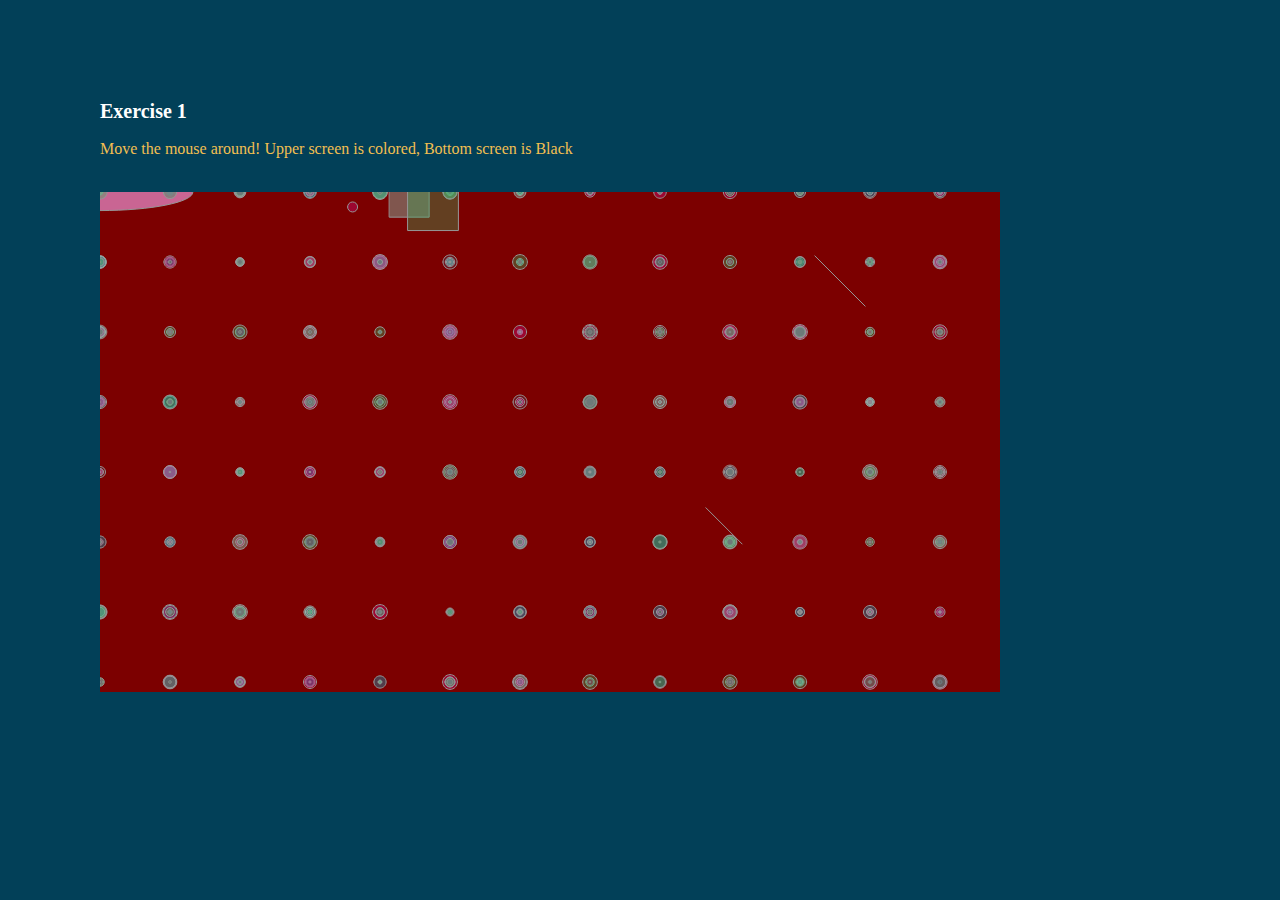
<file: html/p5_code/ex1_/index.html>
<html>

<head>
  <meta charset="UTF-8">
  <script language="javascript" type="text/javascript" src="../lib/p5.min.js"></script>
  <!-- uncomment lines below to include extra p5 libraries -->
	<!--<script language="javascript" src="../lib/p5.dom.min.js"></script>-->
  <!--<script language="javascript" src="../lib/p5.sound.min.js"></script>-->
  <script language="javascript" type="text/javascript" src="sketch.js"></script>
  <!-- this line removes any default padding and style. you might only need one of these values set. -->
  <style>
   body {padding: 50; margin: 50;
  	background-color: #024058;
  }
   h2 { color:#ffffff;
	    font-size: 20;
   }
      
  

   p { color:rgb(241, 191, 81);}

  </style>

</head>

<body>

<h2> Exercise 1 </h2>

<p> 
Move the mouse around! Upper screen is colored, Bottom screen is Black

 </p>




 <br>
</body>
</html>
</file>
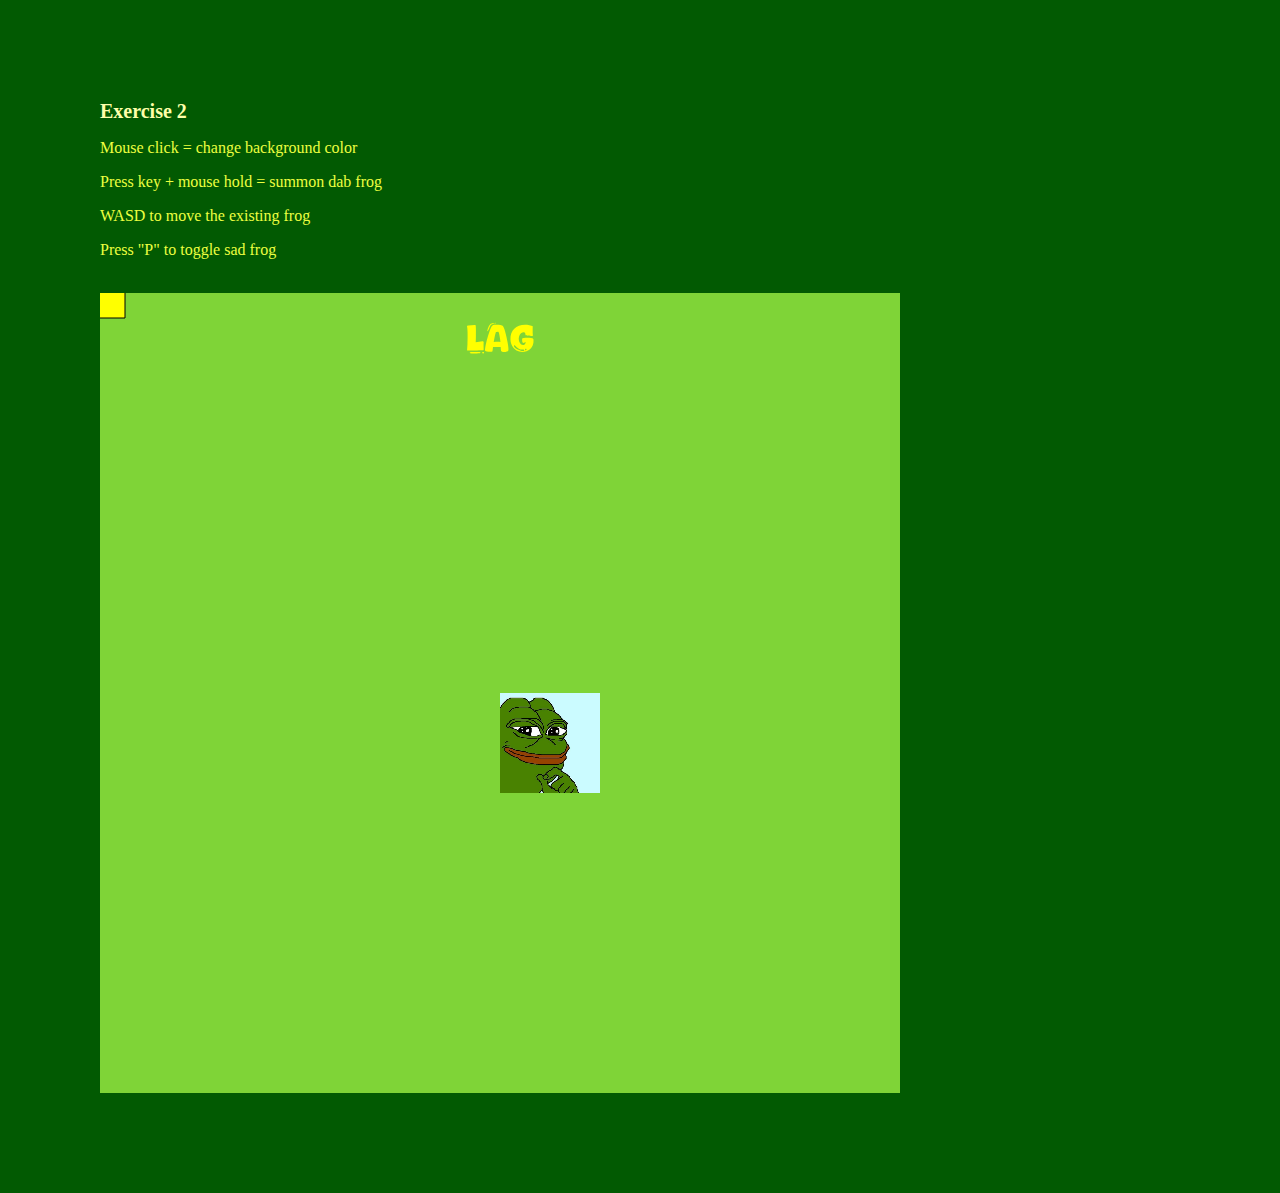
<file: html/p5_code/ex2_/index.html>
<html>
<head>
  <meta charset="UTF-8">
  <script language="javascript" type="text/javascript" src="../lib/p5.min.js"></script>
  <!-- uncomment lines below to include extra p5 libraries -->
	<!--<script language="javascript" src="../lib/p5.dom.min.js"></script>-->
  <!--<script language="javascript" src="../lib/p5.sound.min.js"></script>-->
  <script language="javascript" type="text/javascript" src="sketch.js"></script>
  <!-- this line removes any default padding and style. you might only need one of these values set. -->
  <style>
   body {padding: 50; margin: 50;
  	background-color: #025a02;
  }
   h1 { color:rgb(254, 255, 170);
	    font-size: 20;
   }

   p { color:rgb(236, 255, 64);}

  </style>

</head>

<body>
<h1> Exercise 2 </h1>

<p>Mouse click = change background color</p>
<p>Press key + mouse hold = summon dab frog</p>
<p>WASD to move the existing frog</p>
<p>Press "P" to toggle sad frog</p>

         
</p>
 <br>
</body>
</html>
</file>
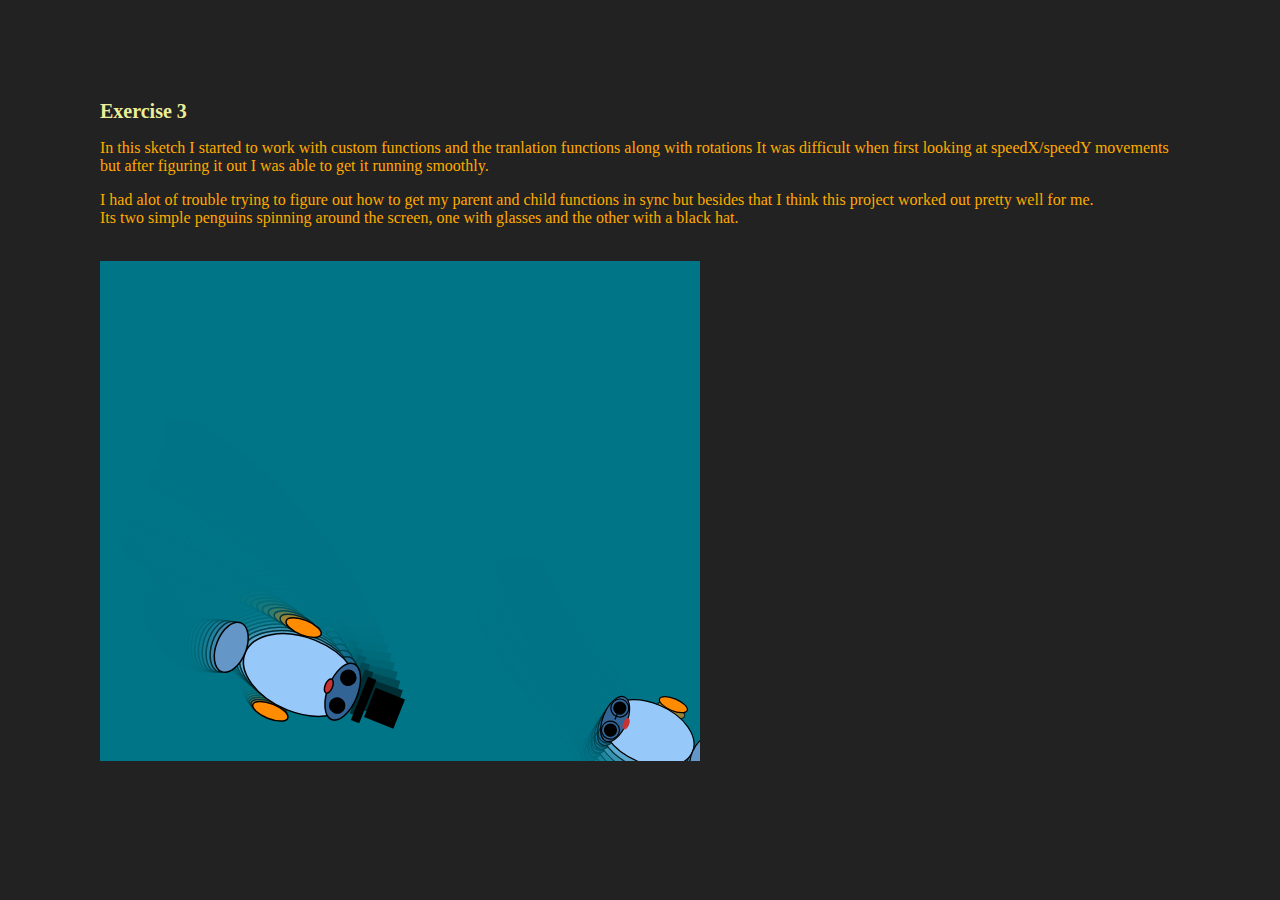
<file: html/p5_code/ex3_/index.html>
<html>
<head>
  <meta charset="UTF-8">
  <script language="javascript" type="text/javascript" src="../lib/p5.min.js"></script>
  <!-- uncomment lines below to include extra p5 libraries -->
	<!--<script language="javascript" src="../lib/p5.dom.min.js"></script>-->
  <!--<script language="javascript" src="../lib/p5.sound.min.js"></script>-->
  <script language="javascript" type="text/javascript" src="sketch.js"></script>
  <!-- this line removes any default padding and style. you might only need one of these values set. -->
  <style>
   body {padding: 50; margin: 50;
  	background-color: #222;
  }
   h1 { color:#ee9;
	    font-size: 20;
   }

   p { color:#fa0;}

  </style>

</head>

<body>
<h1> Exercise 3 </h1>

<p>  In this sketch I started to work with custom functions and the tranlation functions along with rotations It was difficult when first looking at speedX/speedY movements but after figuring it out I was able to get it running smoothly. <br>
<p>
    I had alot of trouble trying to figure out how to get my parent and child functions in sync but besides that I think this project worked out pretty well for me. <br>    
    Its two simple penguins spinning around the screen, one with glasses and the other with a black hat.  <br>

</p>



</p>
 <br>
</body>
</html>
</file>
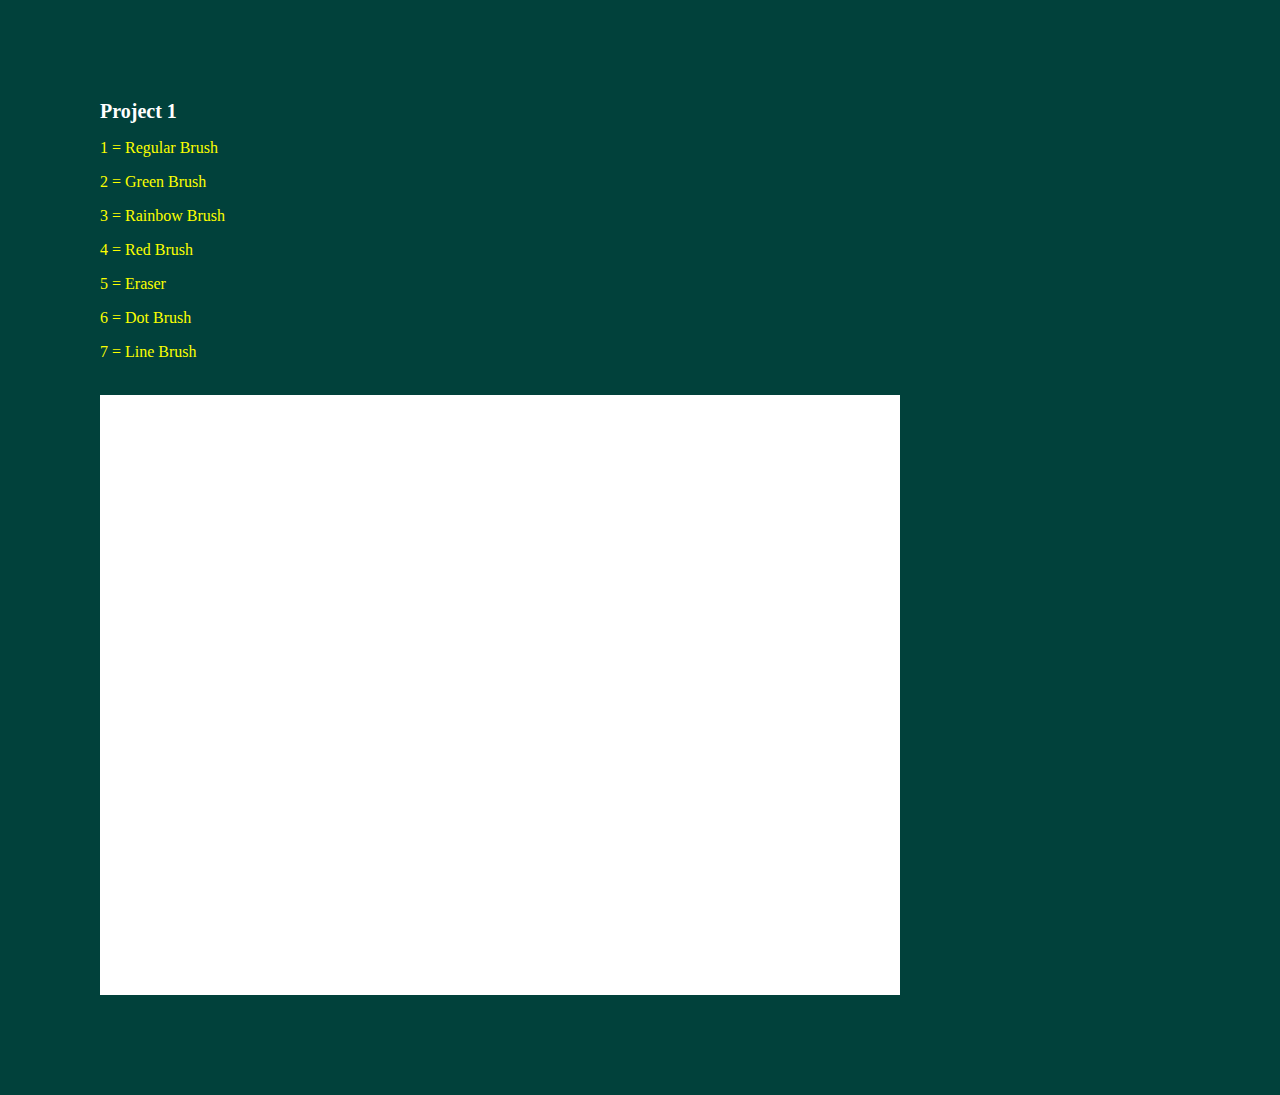
<file: html/p5_code/project1_/index.html>
<html>
<head>
  <meta charset="UTF-8">
  <script language="javascript" type="text/javascript" src="../lib/p5.min.js"></script>
  <!-- uncomment lines below to include extra p5 libraries -->
	<!--<script language="javascript" src="../lib/p5.dom.min.js"></script>-->
  <!--<script language="javascript" src="../lib/p5.sound.min.js"></script>-->
  <script language="javascript" type="text/javascript" src="sketch.js"></script>
  <!-- this line removes any default padding and style. you might only need one of these values set. -->
  <style>
   body {padding: 50; margin: 50;
  	background-color: #01413b;
  }
   h1 { color:rgb(255, 255, 255);
	    font-size: 20;
   }

   p { color:rgb(251, 255, 0);}

  </style>

</head>

<body>
<h1> Project 1 </h1>

<p> 1 = Regular Brush</p>
<p> 2 = Green Brush</p>
<p> 3 = Rainbow Brush</p>
<p> 4 = Red Brush</p>
<p> 5 = Eraser</p>
<p> 6 = Dot Brush</p>
<p> 7 = Line Brush</p>

 <br>
</body>
</html>
</file>
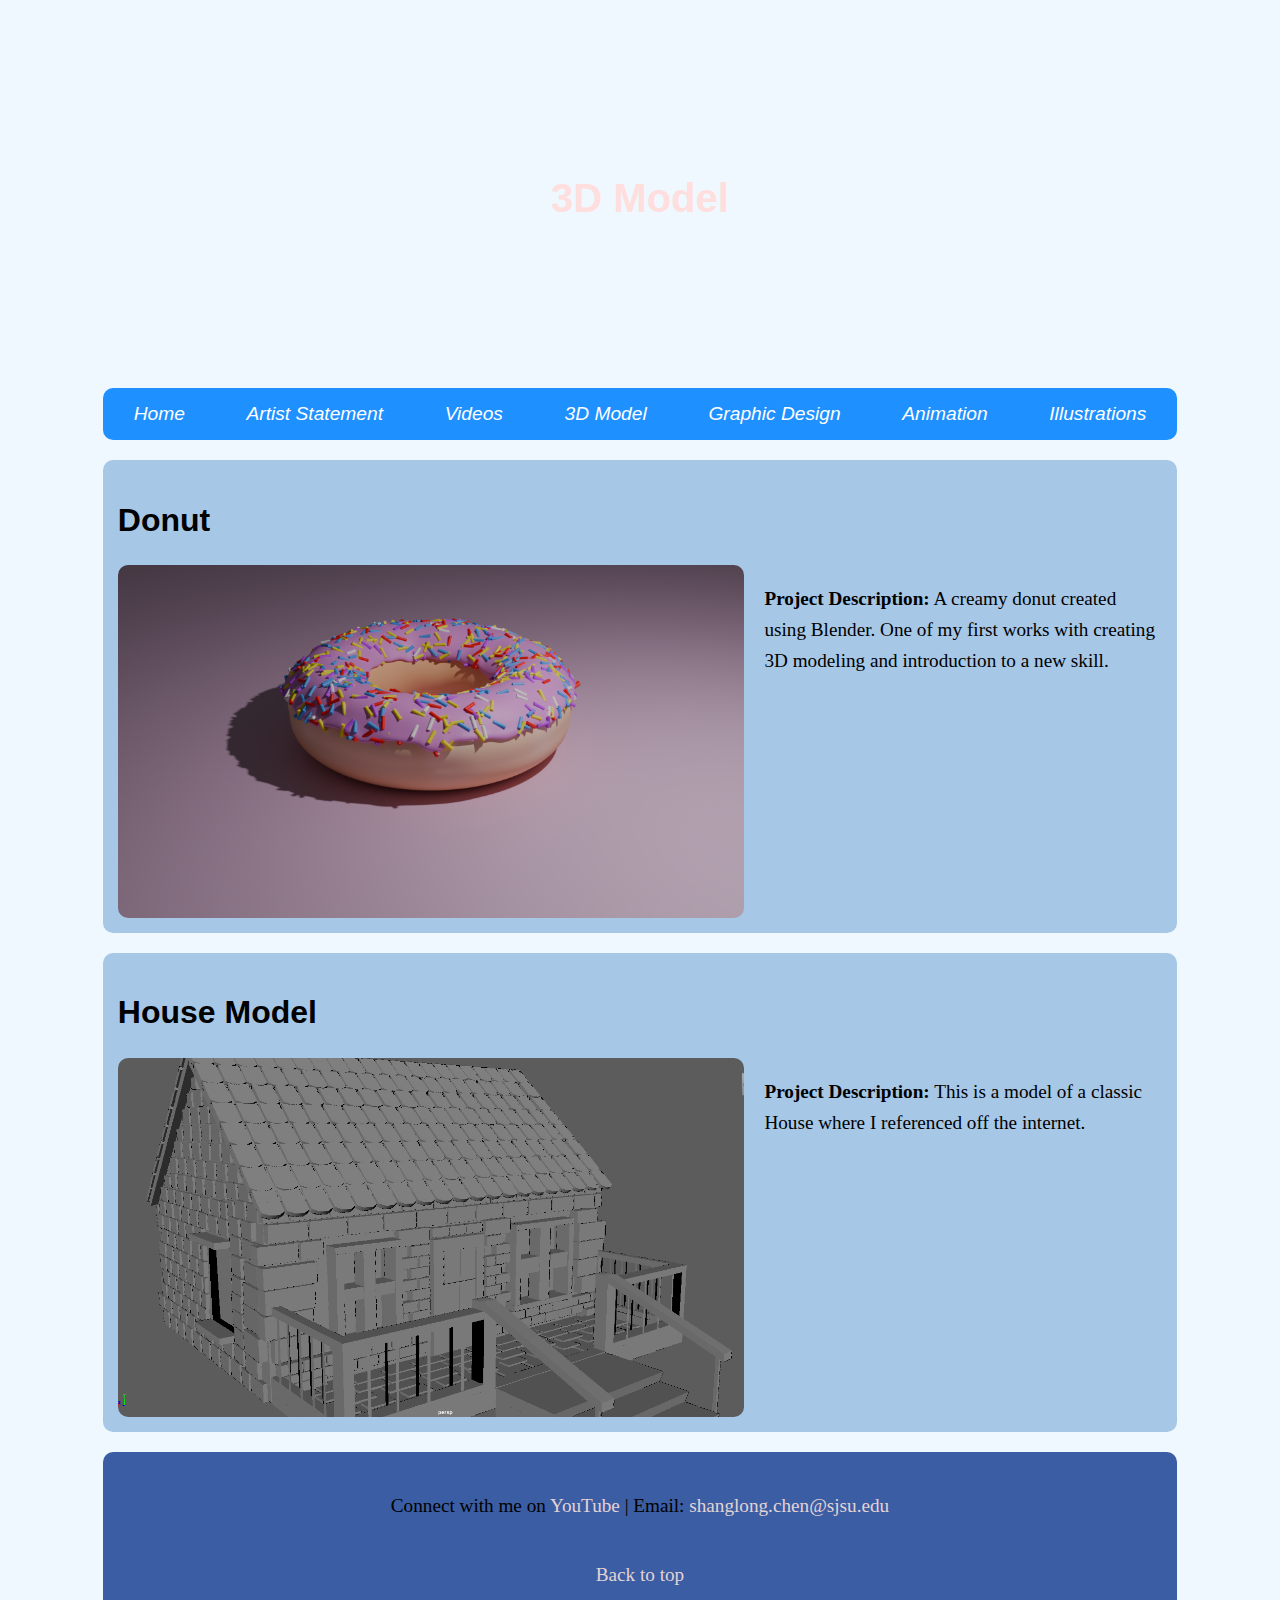
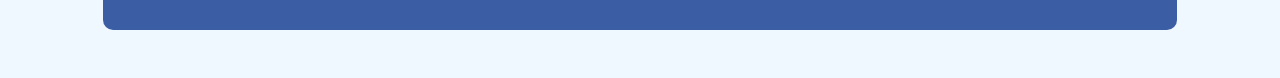
<file: pages/3d_model.html>
<!DOCTYPE html>
<html lang="en">
<head>
    <meta charset="UTF-8">
    <meta name="viewport" content="width=device-width, initial-scale=1.0">
    <title>Videos - Shanglong Chen's Portfolio</title>
    <link rel="stylesheet" href="../styles.css">
</head>
<body>
    <main>
        <header>
            <h1>3D Model</h1>
        </header>

        <nav id="top_nav">
          <span class="nav-item"><a href="../index.html"><em>Home</em></a></span>
          <span class="nav-item"><a href="artist.html"><em>Artist Statement</em></a></span>
          <span class="nav-item"><a href="videos.html"><em>Videos</em></a></span>
          <span class="nav-item"><a href="3d_model.html"><em>3D Model</em></a></span>
          <span class="nav-item"><a href="graphic_design.html"><em>Graphic Design</em></a></span>
          <span class="nav-item"><a href="animation.html"><em>Animation</em></a></span>
          <span class="nav-item"><a href="illustrations.html"><em>Illustrations</em></a></span>
      </nav>

        <section id="projects">
            <article id="project1">
                <h2>Donut</h2>
                <div class="project-content">
                  <img src="../Works/Donut.png" class="model-img" />
                  <p><strong>Project Description:</strong> A creamy donut created using Blender. One of my first works with creating 3D modeling and introduction to a new skill.</p>
                </div>
              </article>

              <article id="project1">
                <h2>House Model</h2>
                <div class="project-content">
                  <img src="../Works/House model.png" class="model-img" />
                  <p><strong>Project Description:</strong> This is a model of a classic House where I referenced off the internet.</p>
                </div>
              </article>
        </section>
        
        <footer>
            <p>Connect with me on <a href="https://www.youtube.com/channel/UCYtzTuUWCvV-7vY3JynY_eg" target="_blank">YouTube</a> | Email: <a href="mailto:shanglong.chen@sjsu.edu">shanglong.chen@sjsu.edu</a></p>
            <p><a href="#top_nav">Back to top</a></p>
          </footer>
        </main>
        
</body>
</html>
</file>
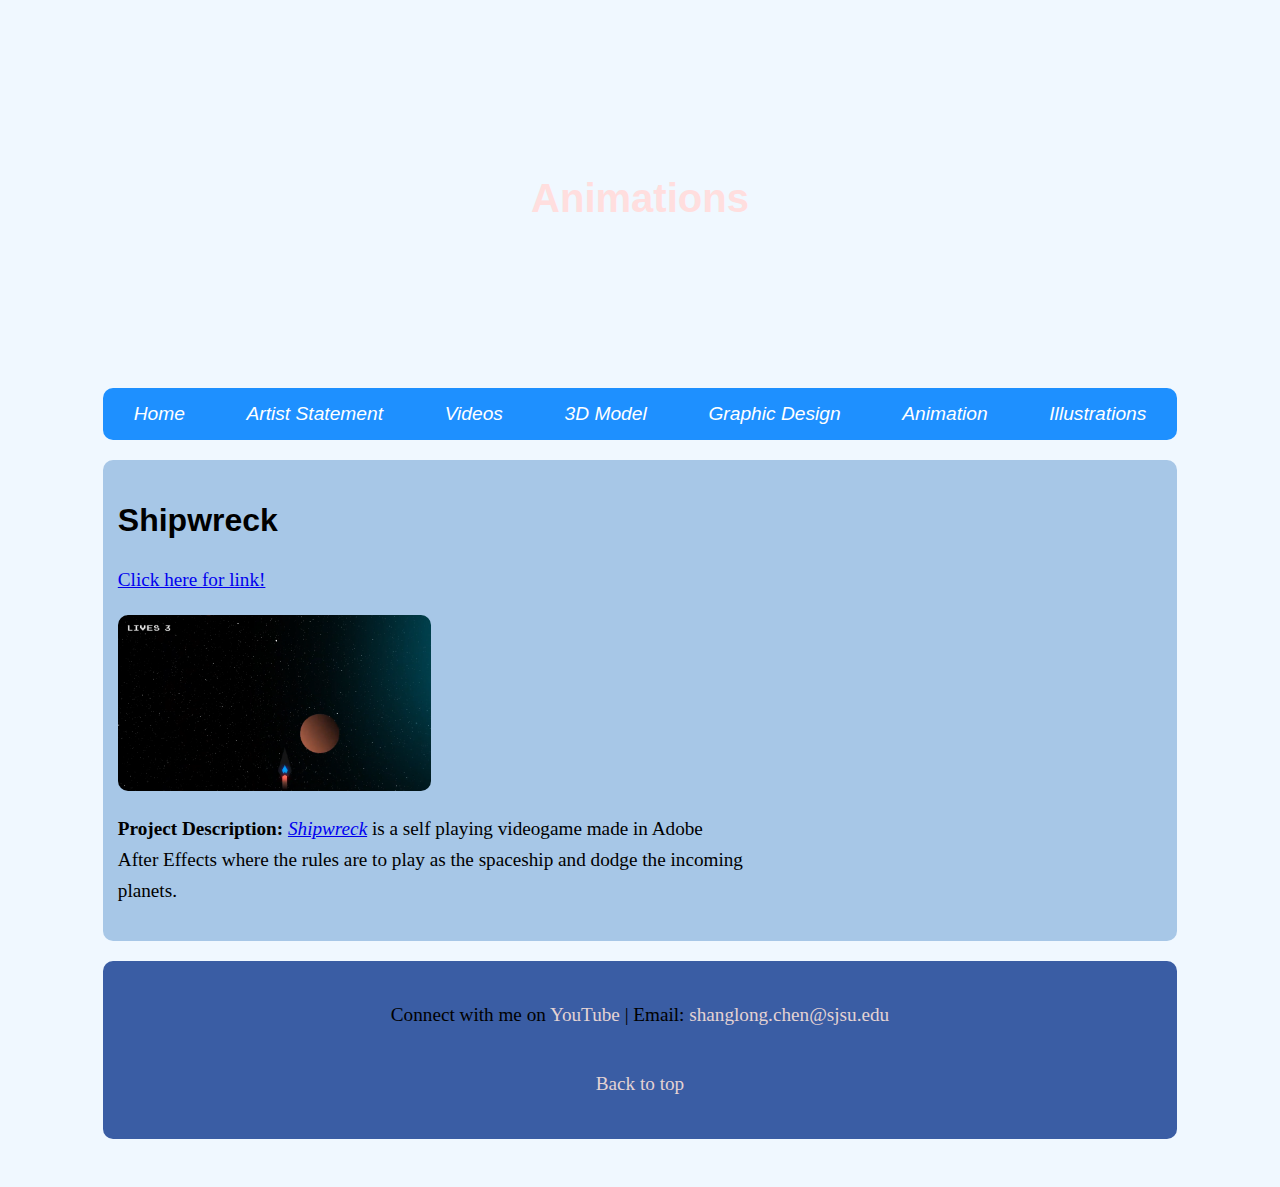
<file: pages/animation.html>
<!DOCTYPE html>
<html lang="en">
<head>
    <meta charset="UTF-8">
    <meta name="viewport" content="width=device-width, initial-scale=1.0">
    <title>Videos - Shanglong Chen's Portfolio</title>
    <link rel="stylesheet" href="../styles.css">
</head>
<body>
    <main>
        <header>
            <h1>Animations</h1>
        </header>

        <nav id="top_nav">
            <span class="nav-item"><a href="../index.html"><em>Home</em></a></span>
            <span class="nav-item"><a href="artist.html"><em>Artist Statement</em></a></span>
            <span class="nav-item"><a href="videos.html"><em>Videos</em></a></span>
            <span class="nav-item"><a href="3d_model.html"><em>3D Model</em></a></span>
            <span class="nav-item"><a href="graphic_design.html"><em>Graphic Design</em></a></span>
            <span class="nav-item"><a href="animation.html"><em>Animation</em></a></span>
            <span class="nav-item"><a href="illustrations.html"><em>Illustrations</em></a></span>
        </nav>

        <section id="projects">
            <article class="project">
                <h2>Shipwreck</h2>
                <p><a href="https://youtu.be/nhfykXD2x84" target="_blank" title="Animation">Click here for link!</a></p>
                <a href="https://youtu.be/nhfykXD2x84" target="_blank" title="Animation">
                <img src="../Works/Animation.png" alt="Thumbnail for Animation" class="project-image img-responsive">
                </a>
                <p><strong>Project Description:</strong> <em><a href="https://youtu.be/nhfykXD2x84" target="_blank" title="Animation">Shipwreck</a></em> is a self playing videogame made in Adobe After Effects where the rules are to play as the spaceship and dodge the incoming planets.</p>
            </article>
        </section>

        <footer>
            <p>Connect with me on <a href="https://www.youtube.com/channel/UCYtzTuUWCvV-7vY3JynY_eg" target="_blank">YouTube</a> | Email: <a href="mailto:shanglong.chen@sjsu.edu">shanglong.chen@sjsu.edu</a></p>
            <p><a href="#top_nav">Back to top</a></p>
          </footer>
        </main>
</body>
</html>
</file>
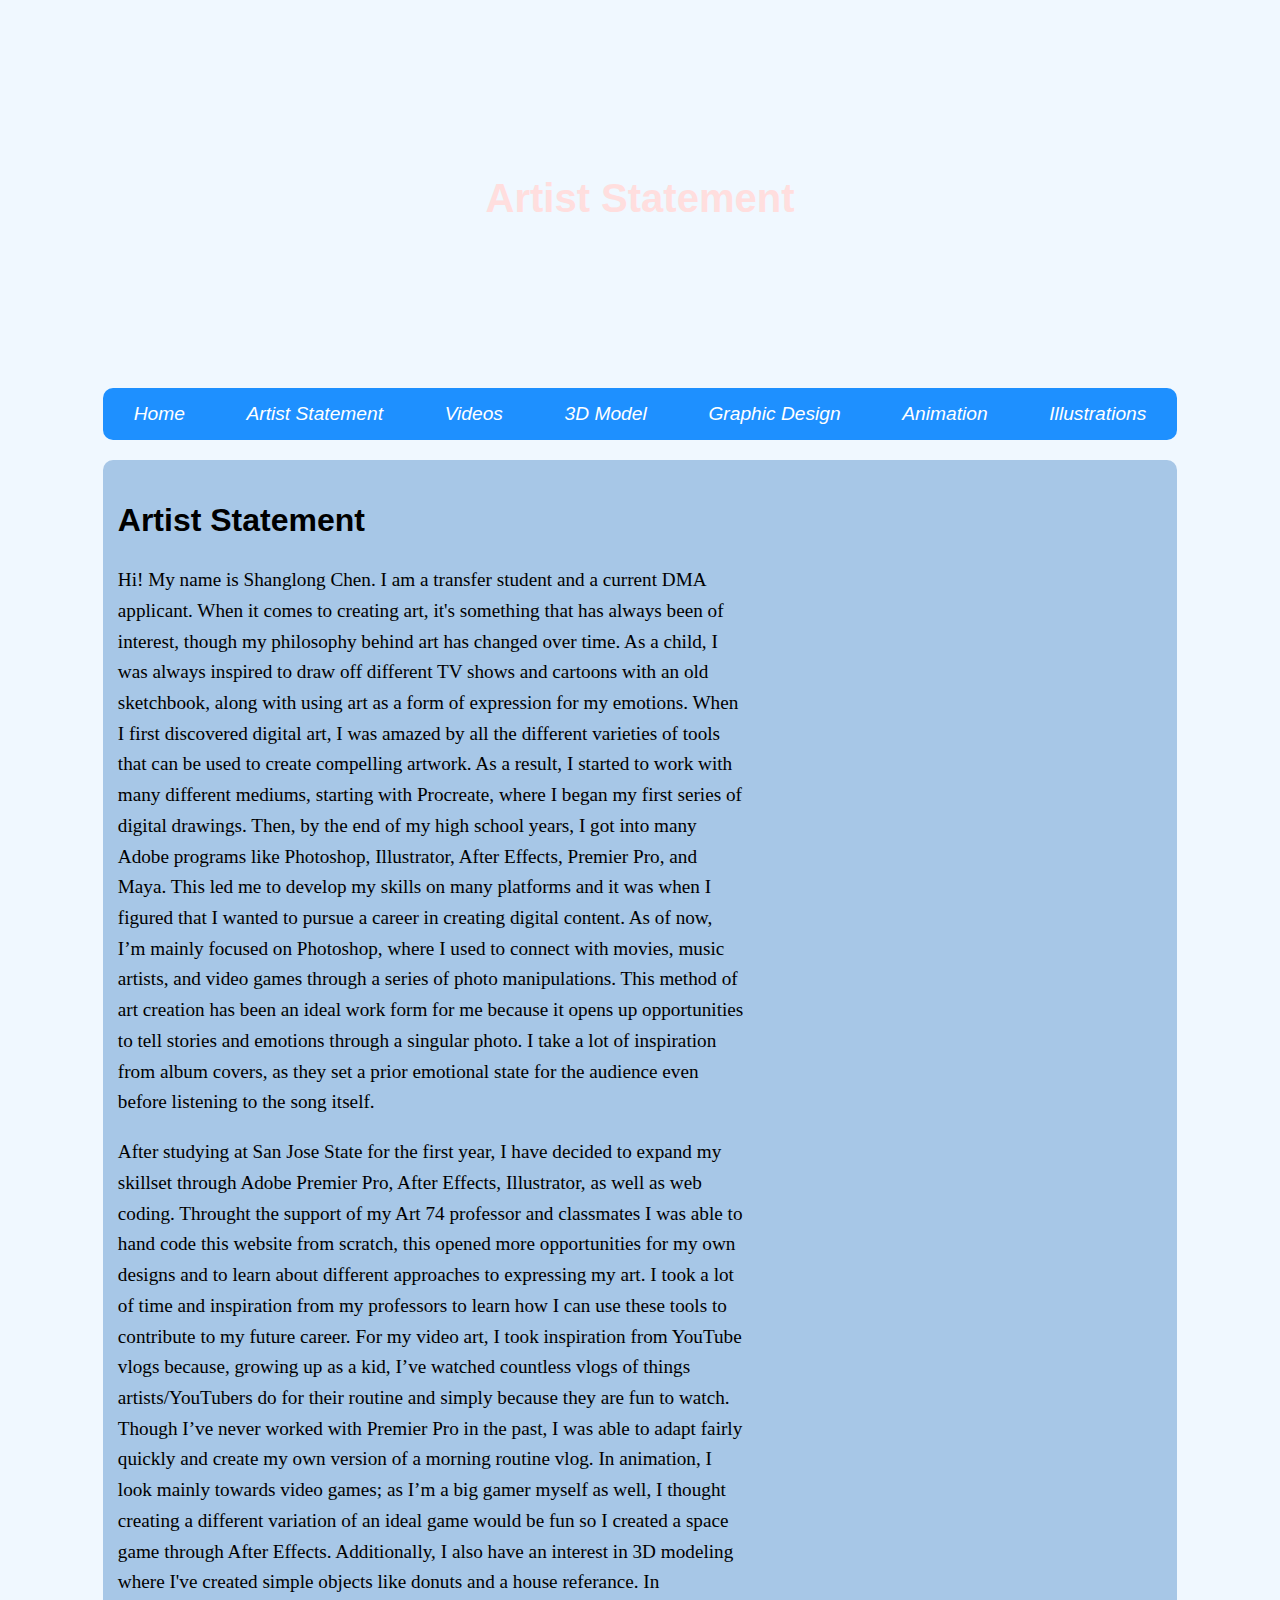
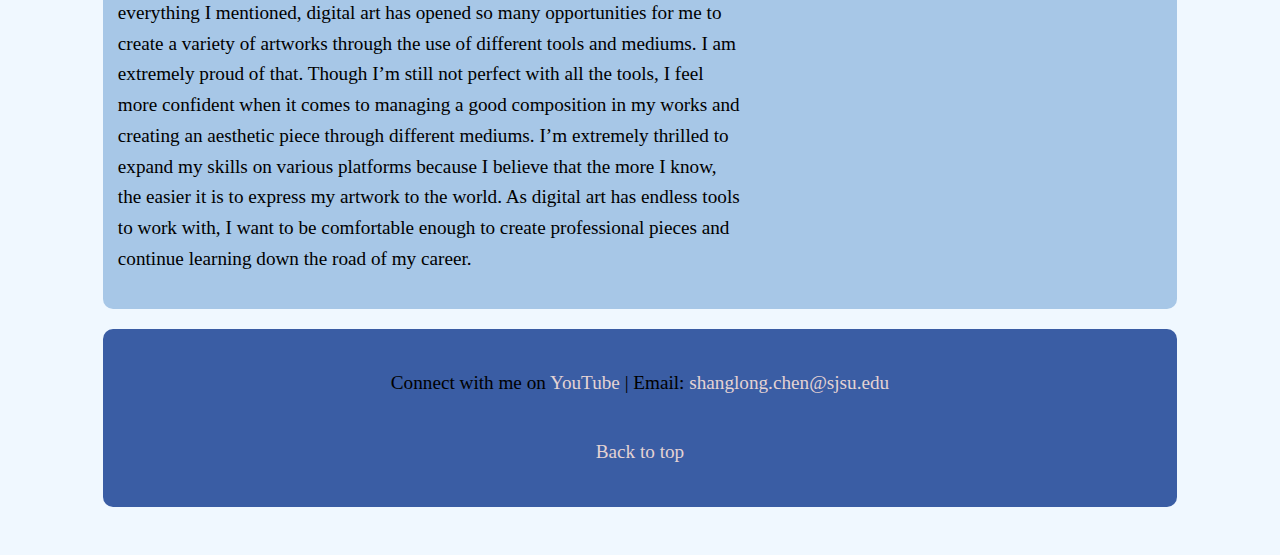
<file: pages/artist.html>
<!DOCTYPE html>
<html lang="en">
<head>
    <meta charset="UTF-8">
    <meta name="viewport" content="width=device-width, initial-scale=1.0">
    <title>Artist Statement - Shanglong Chen's Portfolio</title>
    <link rel="stylesheet" href="../styles.css">
</head>
<body>
    <main>
        <header>
            <h1>Artist Statement</h1>
        </header>

        <nav id="top_nav">
            <span class="nav-item"><a href="../index.html"><em>Home</em></a></span>
            <span class="nav-item"><a href="artist.html"><em>Artist Statement</em></a></span>
            <span class="nav-item"><a href="videos.html"><em>Videos</em></a></span>
            <span class="nav-item"><a href="3d_model.html"><em>3D Model</em></a></span>
            <span class="nav-item"><a href="graphic_design.html"><em>Graphic Design</em></a></span>
            <span class="nav-item"><a href="animation.html"><em>Animation</em></a></span>
            <span class="nav-item"><a href="illustrations.html"><em>Illustrations</em></a></span>
        </nav>

        <section id="artist statement">
            <article id="about me">
                <h2>Artist Statement</h2>
                <p>Hi! My name is Shanglong Chen. I am a transfer student and a current DMA applicant. When it comes to creating art, it's something that has always been of interest, though my philosophy behind art has changed over time. As a child, I was always inspired to draw off different TV shows and cartoons with an old sketchbook, along with using art as a form of expression for my emotions. When I first discovered digital art, I was amazed by all the different varieties of tools that can be used to create compelling artwork. As a result, I started to work with many different mediums, starting with Procreate, where I began my first series of digital drawings. Then, by the end of my high school years, I got into many Adobe programs like Photoshop, Illustrator, After Effects, Premier Pro, and Maya. This led me to develop my skills on many platforms and it was when I figured that I wanted to pursue a career in creating digital content. As of now, I’m mainly focused on Photoshop, where I used to connect with movies, music artists, and video games through a series of photo manipulations. This method of art creation has been an ideal work form for me because it opens up opportunities to tell stories and emotions through a singular photo. I take a lot of inspiration from album covers, as they set a prior emotional state for the audience even before listening to the song itself. 
                </p>
                <p>
                    After studying at San Jose State for the first year, I have decided to expand my skillset through Adobe Premier Pro, After Effects, Illustrator, as well as web coding. Throught the support of my Art 74 professor and classmates I was able to hand code this website from scratch, this opened more opportunities for my own designs and to learn about different approaches to expressing my art. I took a lot of time and inspiration from my professors to learn how I can use these tools to contribute to my future career. For my video art, I took inspiration from YouTube vlogs because, growing up as a kid, I’ve watched countless vlogs of things artists/YouTubers do for their routine and simply because they are fun to watch. Though I’ve never worked with Premier Pro in the past, I was able to adapt fairly quickly and create my own version of a morning routine vlog. In animation, I look mainly towards video games; as I’m a big gamer myself as well, I thought creating a different variation of an ideal game would be fun so I created a space game through After Effects. Additionally, I also have an interest in 3D modeling where I've created simple objects like donuts and a house referance. In everything I mentioned, digital art has opened so many opportunities for me to create a variety of artworks through the use of different tools and mediums. I am extremely proud of that. Though I’m still not perfect with all the tools, I feel more confident when it comes to managing a good composition in my works and creating an aesthetic piece through different mediums. I’m extremely thrilled to expand my skills on various platforms because I believe that the more I know, the easier it is to express my artwork to the world. As digital art has endless tools to work with, I want to be comfortable enough to create professional pieces and continue learning down the road of my career.
                    
                    </p>
            </article>
        </section>

        <footer>
            <p>Connect with me on <a href="https://www.youtube.com/channel/UCYtzTuUWCvV-7vY3JynY_eg" target="_blank">YouTube</a> | Email: <a href="mailto:shanglong.chen@sjsu.edu">shanglong.chen@sjsu.edu</a></p>
            <p><a href="#top_nav">Back to top</a></p>
          </footer>
        </main>
    </main>
</body>
</html>
</file>
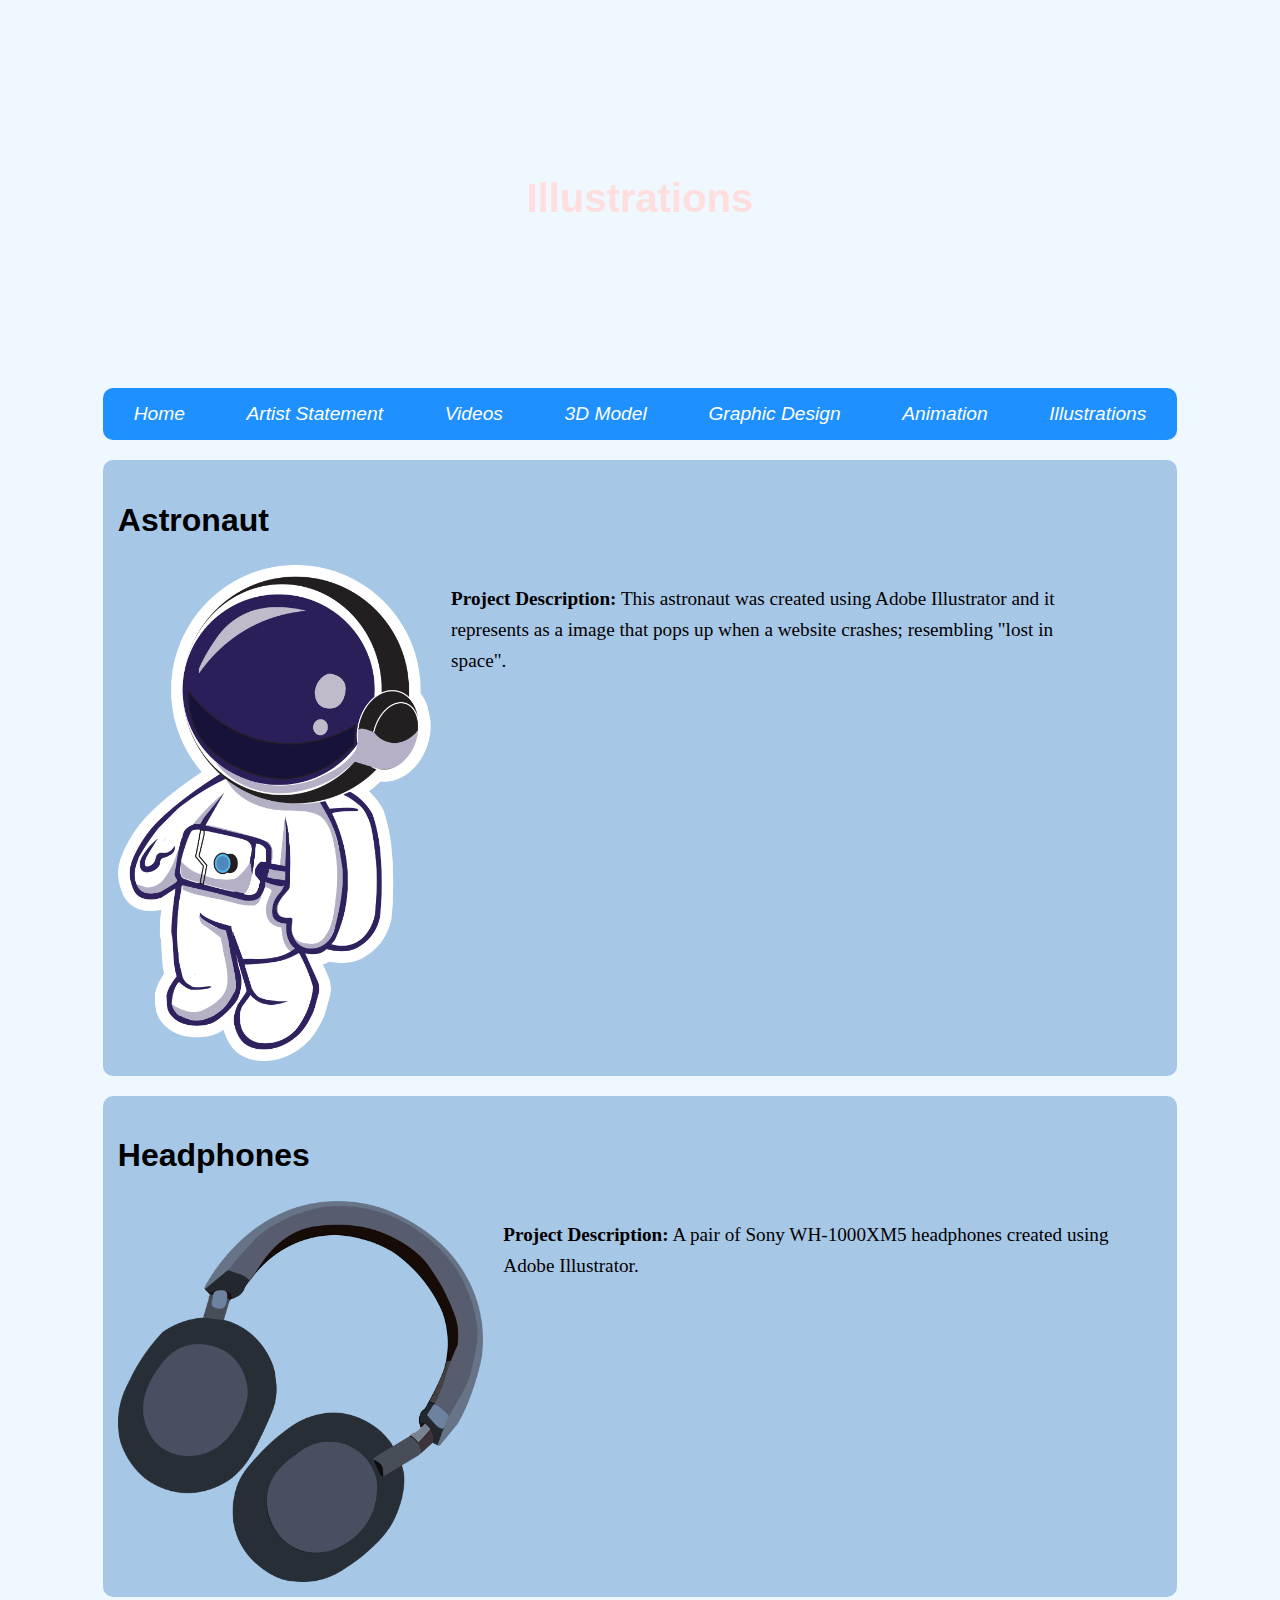
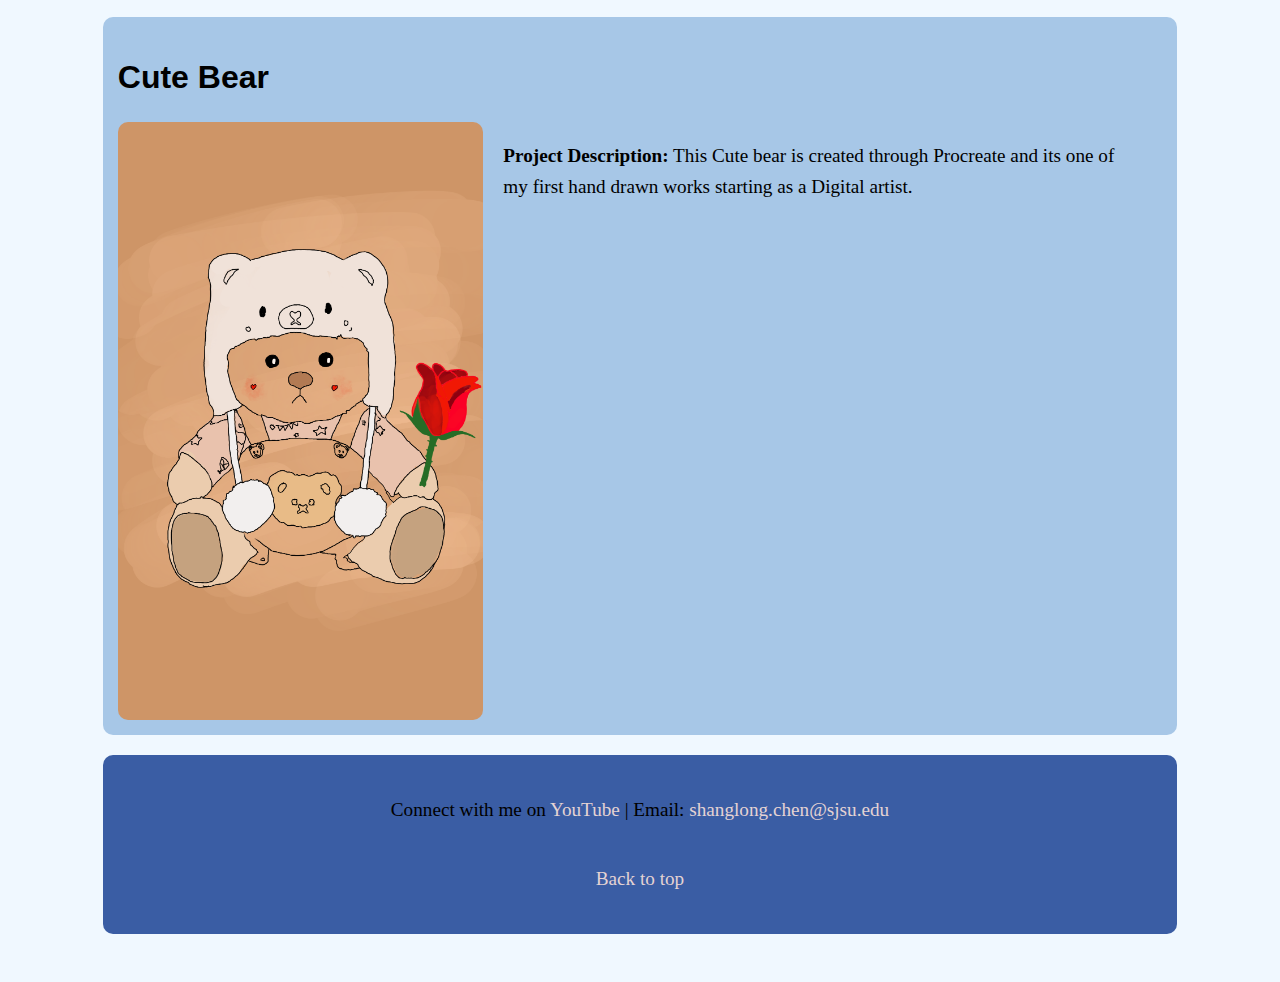
<file: pages/illustrations.html>
<!DOCTYPE html>
<html lang="en">
<head>
    <meta charset="UTF-8">
    <meta name="viewport" content="width=device-width, initial-scale=1.0">
    <title>Videos - Shanglong Chen's Portfolio</title>
    <link rel="stylesheet" href="../styles.css">
</head>
<body>
    <main>
        <header>
            <h1>Illustrations</h1>
        </header>

        <nav id="top_nav">
          <span class="nav-item"><a href="../index.html"><em>Home</em></a></span>
          <span class="nav-item"><a href="artist.html"><em>Artist Statement</em></a></span>
          <span class="nav-item"><a href="videos.html"><em>Videos</em></a></span>
          <span class="nav-item"><a href="3d_model.html"><em>3D Model</em></a></span>
          <span class="nav-item"><a href="graphic_design.html"><em>Graphic Design</em></a></span>
          <span class="nav-item"><a href="animation.html"><em>Animation</em></a></span>
          <span class="nav-item"><a href="illustrations.html"><em>Illustrations</em></a></span>
      </nav>

        <article id="project1">
            <h2>Astronaut</h2>
            <div class="project-content">
              <img src="../Works/Astro final.png" class="graphic-img" />
              <p><strong>Project Description:</strong> This astronaut was created using Adobe Illustrator and it represents as a image that pops up when a website crashes; resembling "lost in space".</p>
            </div>
          </article>

              <article class="project">
                    <h2>Headphones</h2>
                    <div class="project-content">
                      <img src="../Works/headphone.png" class="tjay-img" />
                      <p><strong>Project Description:</strong> A pair of Sony WH-1000XM5 headphones created using Adobe Illustrator.</p>
                    </div>
                    </article>

            <article class="project">
                <h2>Cute Bear</h2>
                <div class="project-content">
                  <img src="../Works/Bear.png" class="tjay-img" />
                  <p><strong>Project Description:</strong> This Cute bear is created through Procreate and its one of my first hand drawn works starting as a Digital artist.</p>
                </div>
                </article>
        </section>

        <footer>
            <p>Connect with me on <a href="https://www.youtube.com/channel/UCYtzTuUWCvV-7vY3JynY_eg" target="_blank">YouTube</a> | Email: <a href="mailto:shanglong.chen@sjsu.edu">shanglong.chen@sjsu.edu</a></p>
            <p><a href="#top_nav">Back to top</a></p>
          </footer>
        </main>
</body>
</html>
</file>
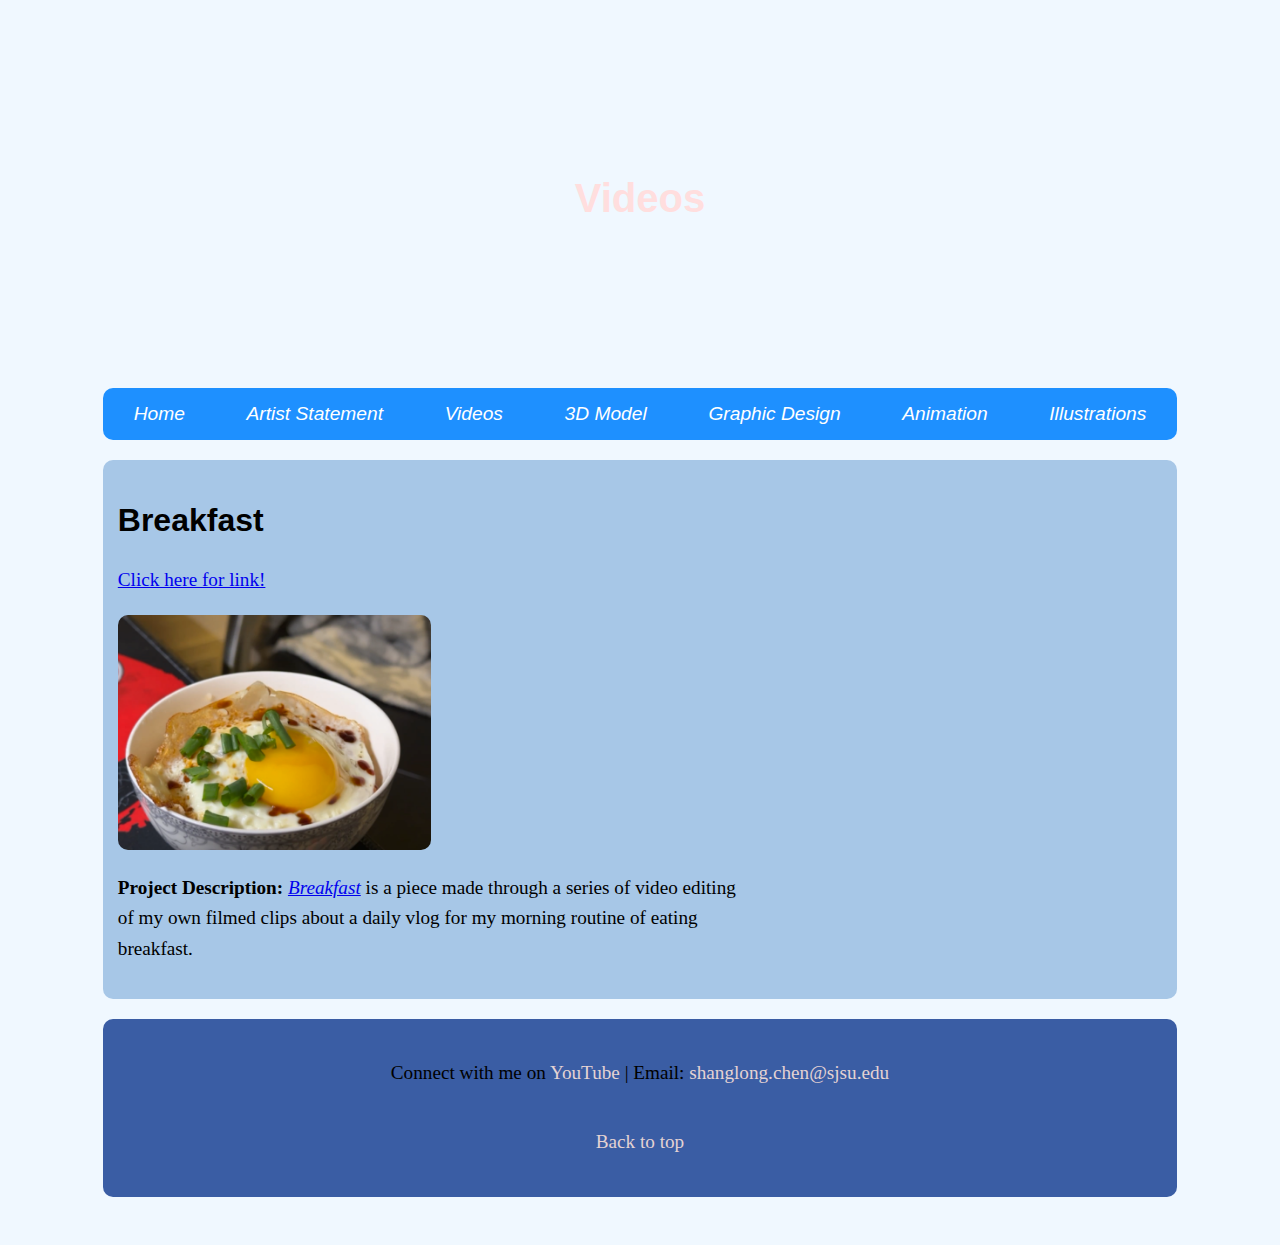
<file: pages/videos.html>
<!DOCTYPE html>
<html lang="en">
<head>
    <meta charset="UTF-8">
    <meta name="viewport" content="width=device-width, initial-scale=1.0">
    <title>Videos - Shanglong Chen's Portfolio</title>
    <link rel="stylesheet" href="../styles.css">
</head>
<body>
    <main>
        <header>
            <h1>Videos</h1>
        </header>
        <nav id="top_nav">
            <span class="nav-item"><a href="../index.html"><em>Home</em></a></span>
            <span class="nav-item"><a href="artist.html"><em>Artist Statement</em></a></span>
            <span class="nav-item"><a href="videos.html"><em>Videos</em></a></span>
            <span class="nav-item"><a href="3d_model.html"><em>3D Model</em></a></span>
            <span class="nav-item"><a href="graphic_design.html"><em>Graphic Design</em></a></span>
            <span class="nav-item"><a href="animation.html"><em>Animation</em></a></span>
            <span class="nav-item"><a href="illustrations.html"><em>Illustrations</em></a></span>
        </nav>
        <section id="projects">
            <article class="project">
                <h2>Breakfast</h2>
                <p><a href="https://youtu.be/TRRL4A32qdM" target="_blank" title="Breakfast">Click here for link!</a></p>
                <a href="https://youtu.be/TRRL4A32qdM" target="_blank" title="Breakfast">
                <img src="..\Works\Thumbnail.png" alt="Thumbnail for Breakfast" class="project-image img-responsive">
                </a>
                <p><strong>Project Description:</strong> <em><a href="https://youtu.be/TRRL4A32qdM" target="_blank" title="Breakfast">Breakfast</a></em> is a piece made through a series of video editing of my own filmed clips about a daily vlog for my morning routine of eating breakfast.</p>
            </article>
        </section> 
        <footer>
            <p>Connect with me on <a href="https://www.youtube.com/channel/UCYtzTuUWCvV-7vY3JynY_eg" target="_blank">YouTube</a> | Email: <a href="mailto:shanglong.chen@sjsu.edu">shanglong.chen@sjsu.edu</a></p>
            <p><a href="#top_nav">Back to top</a></p>
          </footer>
        </main>
</body>
</html>
</file>
<file: styles.css>
/* General layout and formatting */
main {
    width: 85%;
    margin: 0 auto;
    padding: 20px;
  }
  
  header,
  nav,
  article,
  footer {
    padding: 20px;
    margin-bottom: 20px;
    border-radius: 10px;
  }
  
  /* Header */
  h1 {
    font-family: 'Roboto', sans-serif;
    color: #FFDEDE;
    font-size: 2.5em;
  }
  
  header {
    background-image: url("https://sirky79.github.io/portfolio/Works/tree.png");
    background-position: center 30%; /* Slightly lowers the background image */
    background-size: 100%;
    height: 300px;
    display: flex;
    justify-content: center;
    align-items: center;
}

  /* Navigation Bar */
  nav {
    background-color: #1E90FF;
    display: flex;
    justify-content: space-around;
    padding: 15px 0;
  }
  
  .nav-item {
    font-size: 1.2em;
  }
  
  .nav-item a {
    color: #fff;
    text-decoration: none;
    padding: 10px 15px;
    transition: color 0.3s ease-in-out;
  }
  
  .nav-item a:hover {
    color: #303030;
  }
  
  /* Article and project section */
  article {
    background-color: #A7C7E7;
    padding: 15px;
    border-radius: 10px;
  }
  
  h2 {
    color: #DBE7FF;
    font-family:  Impact, Haettenschweiler, 'Arial Narrow Bold', sans-serif;
  }
  
  p {
    color: #000000;
    line-height: 1.6;
    font-family: Georgia, 'Times New Roman', Times, serif;
  }
  
  /* Images */
  .img-responsive {
    width: 50%;
    height: auto;
    border-radius: 10px;
    margin: 10px 0;
  }
  
  /* Iframes */
  iframe {
    width: 100%;
    height: 450px;
    margin-bottom: 20px;
    border-radius: 10px;
    border: none;
  }
  
  /* Footer */
  footer {
    background-color: #3A5DA4;
    text-align: center;
    padding: 20px;
    border-radius: 10px;
  }
  
  footer a {
    color: #e4d3d3;
    text-decoration: none;
  }
  
  footer a:hover {
    color: #FFD700;
  }
  
  /* Body Background */
  body {
    background-color: #F0F8FF;
    font-family: 'Roboto', sans-serif;
  }

  /* Utilities
–––––––––––––––––––––––––––––––––––––––––––––––––– */
.u-full-width {
  width: 100%;
  box-sizing: border-box; }
.u-max-full-width {
  max-width: 100%;
  box-sizing: border-box; }
.u-pull-right {
  float: right; }
.u-pull-left {
  float: left; }



  .project-content {
    display: flex;
    align-items: flex-start; /* Align items at the top */
    gap: 20px; /* Space between image and text */
  }
  
  .graphic-img {
    width: 30%; /* Adjust width as needed */
    height: auto;
    border-radius: 10px;
    margin: 0;
  }
  .calmness-img{
    width: 40%; /* Adjust width as needed */
    height: auto;
    border-radius: 10px;
    margin: 0;
  }
.tjay-img{
  width: 35%; /* Adjust width as needed */
  height: auto;
  border-radius: 10px;
  margin: 0;
}

  .project-content p {
    width: 60%; /* Adjust width as needed */
    line-height: 1.6;
    font-family: Georgia, 'Times New Roman', Times, serif;
  }

.model-img{
    width: 60%; /* Adjust width as needed */
    height: auto;
    border-radius: 10px;
    margin: 0;
  }
/* About Me section layout */
#aboutme article {
  display: flex;
  flex-direction: column; /* Stack header on top */
  gap: 20px;
}

.content-wrapper {
  display: flex;
  align-items: flex-start; /* Align image and paragraph to the top */
  gap: 20px; /* Space between image and paragraph */
}

.img-responsive {
  width: 30%; /* Adjust width as needed */
  height: auto;
  border-radius: 10px;
  margin: 0;
}

h2 {
  color: #000000;
  font-family: 'Roboto', sans-serif;
  font-size: 2em; /* Increased font size */
}

p {
  color: #000000;
  font-family: Georgia, 'Times New Roman', Times, serif;
  font-size: 1.2em; /* Increased font size */
  line-height: 1.6;
  width: 60%; /* Adjust width as needed */
}

footer {
    display: flex;
    flex-direction: column;
    align-items: center;
    background-color: #3A5DA4;
    padding: 20px;
    border-radius: 10px;
}
</file>
